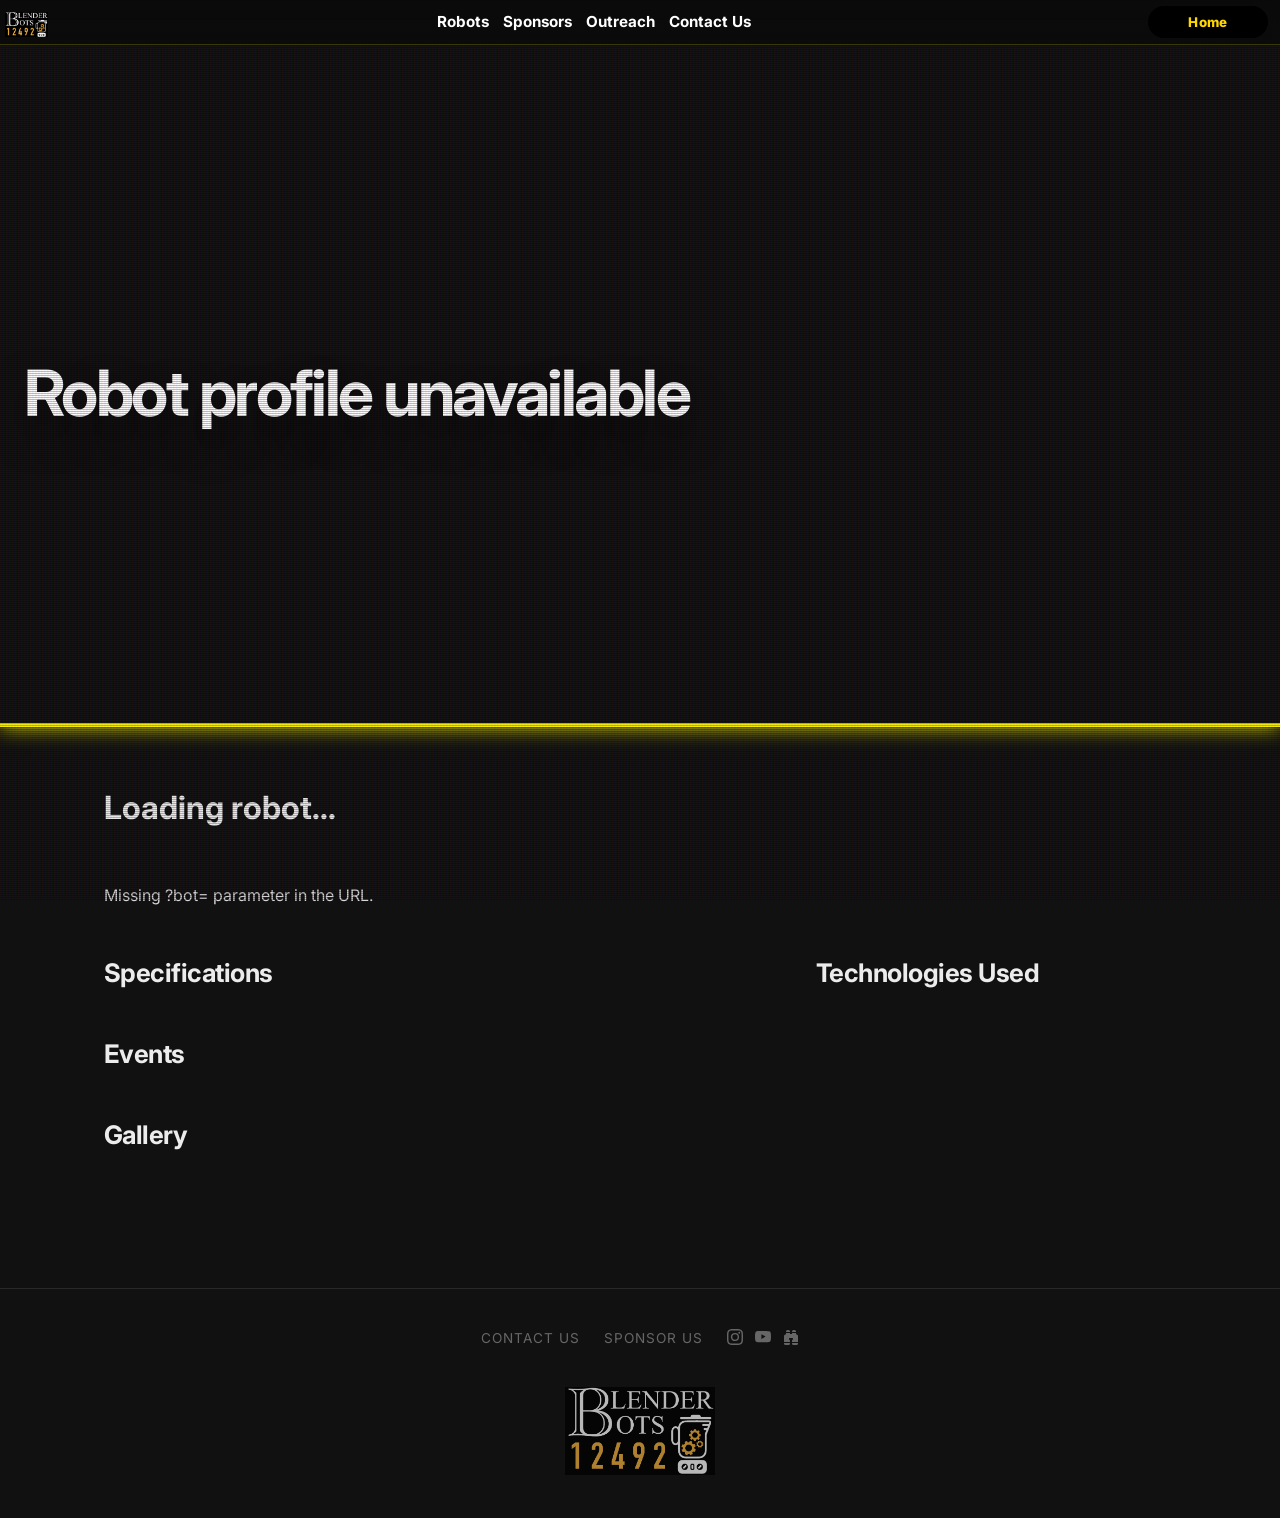
<file: src/bot.html>
<!doctype html>
<html lang="en">
    <head>
        <meta charset="UTF-8" />
        <meta name="viewport" content="width=device-width, initial-scale=1.0" />
        <title>Robots | Blender Bots</title>
        <meta name="description" content="The Blender Bots FTC robotics team robot profile page." />
        <link rel="preconnect" href="https://fonts.googleapis.com" />
        <link rel="preconnect" href="https://fonts.gstatic.com" crossorigin />
        <link
            href="https://fonts.googleapis.com/css2?family=Inter:wght@400;600;800&display=swap"
            rel="stylesheet"
        />
        <link
            rel="icon"
            type="image/png"
            sizes="32x32"
            href="/src/photos/logo/favicon_io/favicon-32x32.png"
        />
        <link
            rel="icon"
            type="image/png"
            sizes="16x16"
            href="/src/photos/logo/favicon_io/favicon-16x16.png"
        />
        <link
            rel="icon"
            type="image/x-icon"
            href="/src/photos/logo/favicon_io/favicon.ico"
        />
        <link rel="stylesheet" href="/src/baseline.css" />
        <link rel="stylesheet" href="/src/footer.css" />
        <link rel="stylesheet" href="/src/bot-page.css" />
        <meta property="og:title" content="Robots | Blender Bots" />
        <meta property="og:description" content="The robot profile page for Blender Bots FTC team." />
        <meta property="og:type" content="website" />
        <meta property="og:url" content="https://blenderbots12492.github.io/src/bot.html" />
        <meta property="og:image" content="https://blenderbots12492.github.io/src/photos/team-photo.webp" />
        <meta name="twitter:card" content="summary_large_image" />
        <meta name="twitter:title" content="Robots | Blender Bots" />
        <meta name="twitter:description" content="The robot profile page for Blender Bots FTC team." />
    </head>
    <body>
        <div id="shared-header"></div>
        <script>
            function normalizeImagePath(src) {
                if (!src) return "";
                if (src.startsWith("http://") || src.startsWith("https://")) return src;
                if (src.startsWith("/")) return src;
                return "/src/" + src.replace(/^\/+/, "");
            }

            function formatLabel(text) {
                return text ? text.replace(/_/g, " ") : "";
            }

            function renderFallback(message) {
                const title = document.querySelector("header h1.title");
                if (title) title.textContent = "Robot profile unavailable";
                const description = document.getElementById("robotSubTitle");
                if (description)
                    description.textContent = message ||
                        "No robot data could be loaded. Please check the URL.";
                document.getElementById("statsGrid").innerHTML = "";
                document.getElementById("stackCards").innerHTML = "";
                document.getElementById("timelineList").innerHTML = "";
                document.getElementById("galleryGrid").innerHTML = "";
            }

            function loadHeader(robot) {
                const headerContainer = document.getElementById("shared-header");
                if (!headerContainer) return;
                const parallax = headerContainer.querySelector(".parallax");
                const title = headerContainer.querySelector(".title");
                if (title) title.textContent = robot.heroTitle || robot.name || "Robot Profile";
                const heroImage = normalizeImagePath(robot.image || robot.gallery?.[0]?.src);
                if (parallax && heroImage) {
                    parallax.style.backgroundImage = `linear-gradient(rgba(17, 17, 17, 0.88), rgba(17, 17, 17, 0.36)), url('${heroImage}')`;
                }
            }

            window.addEventListener("DOMContentLoaded", function () {
                fetch("/src/header.html")
                    .then((r) => r.text())
                    .then((html) => {
                        document.getElementById("shared-header").innerHTML = html;
                        const btn = document.querySelector(".shared-cta");
                        if (btn) {
                            btn.textContent = "Home";
                            btn.onclick = () => (location.href = "/index.html");
                        }
                        const fadeIn = {
                            items: [],
                            add(element) {
                                if (!element) return;
                                element.classList.add("fade-ready");
                                this.items.push(element);
                            },
                            check() {
                                const viewport = window.innerHeight;
                                this.items.forEach((element) => {
                                    if (element.classList.contains("fade-visible")) return;
                                    const rect = element.getBoundingClientRect();
                                    if (rect.top < viewport - 80) {
                                        void element.offsetWidth;
                                        element.classList.add("fade-visible");
                                    }
                                });
                            },
                            init() {
                                window.addEventListener("scroll", () => this.check(), { passive: true });
                                window.addEventListener("resize", () => this.check());
                            },
                        };
                        fadeIn.init();
                        const params = new URLSearchParams(window.location.search);
                        const botKey = params.get("bot");
                        if (!botKey) {
                            renderFallback("Missing ?bot= parameter in the URL.");
                            return;
                        }
                        const robotPaths = [`/src/${botKey}.json`, `${botKey}.json`];
                        function loadRobotProfile(index) {
                            if (index >= robotPaths.length) {
                                return Promise.reject(new Error("Robot JSON not found."));
                            }
                            return fetch(robotPaths[index], { cache: "no-store" }).then(
                                (resp) => {
                                    if (!resp.ok) {
                                        return loadRobotProfile(index + 1);
                                    }
                                    return resp.json();
                                },
                            );
                        }

                        loadRobotProfile(0)
                            .then((robot) => {
                                if (!robot || !robot.name) {
                                    throw new Error("Robot JSON not found.");
                                }
                                document.title = `${robot.heroTitle || robot.name} | Blender Bots`;
                                loadHeader(robot);
                                document.getElementById("robotName").textContent = robot.heroTitle || robot.name || "Robot";
                                document.getElementById("robotSubTitle").textContent = robot.description || "";
                                                const robotImageEl = document.getElementById("robotImage");
                                if (robotImageEl) {
                                    robotImageEl.src = normalizeImagePath(robot.image || robot.gallery?.[0]?.src || "");
                                    robotImageEl.alt = robot.heroTitle || robot.name || "Robot image";
                                }
                                const statsGrid = document.getElementById("statsGrid");
                                statsGrid.innerHTML = "";
                                (robot.stats || []).forEach((stat) => {
                                    const card = document.createElement("div");
                                    card.className = "stat-card fade-ready";
                                    card.innerHTML = `<span class="stat-label">${stat.label}</span><span class="stat-value">${stat.value}</span>`;
                                    statsGrid.appendChild(card);
                                    fadeIn.add(card);
                                });
                                const stackCards = document.getElementById("stackCards");
                                stackCards.innerHTML = "";
                                (robot.stack || []).forEach((item) => {
                                    const card = document.createElement("div");
                                    card.className = "card fade-ready";
                                    card.innerHTML = `<h3>${item.title}</h3><p>${item.body}</p>`;
                                    stackCards.appendChild(card);
                                    fadeIn.add(card);
                                });
                                const timelineList = document.getElementById("timelineList");
                                timelineList.innerHTML = "";
                                (robot.timeline || []).forEach((entry) => {
                                    const card = document.createElement("div");
                                    card.className = "roadmap-card fade-ready";
                                    card.innerHTML = `<div class="roadmap-step"><strong>${entry.year} · ${entry.title}</strong><p>${entry.detail || "No detail provided."}</p></div>`;
                                    timelineList.appendChild(card);
                                    fadeIn.add(card);
                                });
                                const galleryGrid = document.getElementById("galleryGrid");
                                galleryGrid.innerHTML = "";
                                (robot.gallery || []).forEach((image) => {
                                    const figure = document.createElement("figure");
                                    figure.className = "gallery-card fade-ready";
                                    figure.innerHTML = `<img src="${normalizeImagePath(image.src)}" alt="${image.alt || robot.heroTitle || robot.name}" /><figcaption class="gallery-caption">${image.alt || "Robot image"}</figcaption>`;
                                    galleryGrid.appendChild(figure);
                                    fadeIn.add(figure);
                                });
                                requestAnimationFrame(() => fadeIn.check());
                            })
                            .catch((error) => {
                                renderFallback(error.message);
                            });
                    });
            });
        </script>

        <div class="content">
            <div class="robot-shell">
                <div class="hero-copy">
                    <h1 id="robotName">Loading robot...</h1>
                    <p class="robot-description" id="robotSubTitle">
                        Loading robot details. If this page does not update, check the query string.
                    </p>
                </div>

                <div class="robot-summary-grid">
                    <section class="section quick-specs-section">
                        <div class="section-header">
                            <h2>Specifications</h2>
                        </div>
                        <div class="stats-grid" id="statsGrid"></div>
                    </section>

                    <section class="section capabilities-panel">
                        <div class="section-header">
                            <h2>Technologies Used</h2>
                        </div>
                        <div class="grid-cards" id="stackCards"></div>
                    </section>
                </div>

                <section class="section">
                    <div class="section-header">
                        <h2>Events</h2>
                    </div>
                    <div class="roadmap-grid" id="timelineList"></div>
                </section>

                <section class="section">
                    <div class="section-header">
                        <h2>Gallery</h2>
                    </div>
                    <div class="gallery-grid" id="galleryGrid"></div>
                </section>
            </div>
        </div>

        <footer>
            <div>
                <ul>
                    <li><a href="mailto:team12492@gmail.com">contact us</a></li>
                    <li><a href="src/sponsorUs.html">sponsor us</a></li>
                    <li>
                        <a href="https://www.instagram.com/blenderbots/"
                            ><svg
                                xmlns="http://www.w3.org/2000/svg"
                                width="16"
                                height="16"
                                fill="currentColor"
                                class="bi bi-instagram"
                                viewBox="0 0 16 16"
                            >
                                <path
                                    d="M8 0C5.829 0 5.556.01 4.703.048 3.85.088 3.269.222 2.76.42a3.917 3.917 0 0 0-1.417.923A3.927 3.927 0 0 0 .42 2.76C.222 3.268.087 3.85.048 4.7.01 5.555 0 5.827 0 8.001c0 2.172.01 2.444.048 3.297.04.852.174 1.433.372 1.942.205.526.478.972.923 1.417.444.445.89.719 1.416.923.51.198 1.09.333 1.942.372C5.555 15.99 5.827 16 8 16s2.444-.01 3.298-.048c.851-.04 1.434-.174 1.943-.372a3.916 3.916 0 0 0 1.416-.923c.445-.445.718-.891.923-1.417.197-.509.332-1.09.372-1.942C15.99 10.445 16 10.173 16 8s-.01-2.445-.048-3.299c-.04-.851-.175-1.433-.372-1.941a3.926 3.926 0 0 0-.923-1.417A3.911 3.911 0 0 0 13.24.42c-.51-.198-1.092-.333-1.943-.372C10.443.01 10.172 0 7.998 0h.003zm-.717 1.442h.718c2.136 0 2.389.007 3.232.046.78.035 1.204.166 1.486.275.373.145.64.319.92.599.28.28.453.546.598.92.11.281.24.705.275 1.485.039.843.047 1.096.047 3.231s-.008 2.389-.047 3.232c-.035.78-.166 1.203-.275 1.485a2.47 2.47 0 0 1-.599.919c-.28.28-.546.453-.92.598-.28.11-.704.24-1.485.276-.843.038-1.096.047-3.232.047s-2.39-.009-3.233-.047c-.78-.036-1.203-.166-1.485-.276a2.478 2.478 0 0 1-.92-.598 2.48 2.48 0 0 1-.6-.92c-.109-.281-.24-.705-.275-1.485-.038-.843-.046-1.096-.046-3.233 0-2.136.008-2.388.046-3.231.036-.78.166-1.204.276-1.486.145-.373.319-.64.599-.92.28-.28.546-.453.92-.598.282-.11.705-.24 1.485-.276.738-.034 1.024-.044 2.515-.045v.002zm4.988 1.328a.96.96 0 1 0 0 1.92.96.96 0 0 0 0-1.92zm-4.27 1.122a4.109 4.109 0 1 0 0 8.217 4.109 4.109 0 0 0 0-8.217zm0 1.441a2.667 2.667 0 1 1 0 5.334 2.667 2.667 0 0 1 0-5.334z"
                                /></svg
                        ></a>
                        <a href=""
                            ><svg
                                xmlns="http://www.w3.org/2000/svg"
                                width="16"
                                height="16"
                                fill="currentColor"
                                class="bi bi-youtube"
                                viewBox="0 0 16 16"
                            >
                                <path
                                    d="M8.051 1.999h.089c.822.003 4.987.033 6.11.335a2.01 2.01 0 0 1 1.415 1.42c.101.38.172.883.22 1.402l.01.104.022.26.008.104c.065.914.073 1.77.074 1.957v.075c-.001.194-.01 1.108-.082 2.06l-.008.105-.009.104c-.05.572-.124 1.14-.235 1.558a2.007 2.007 0 0 1-1.415 1.42c-1.16.312-5.569.334-6.18.335h-.142c-.309 0-1.587-.006-2.927-.052l-.17-.006-.087-.004-.171-.007-.171-.007c-1.11-.049-2.167-.128-2.654-.26a2.007 2.007 0 0 1-1.415-1.419c-.111-.417-.185-.986-.235-1.558L.09 9.82l-.008-.104A31.4 31.4 0 0 1 0 7.68v-.122C.002 7.343.01 6.6.064 5.78l.007-.103.003-.052.008-.104.022-.26.01-.104c.048-.519.119-1.023.22-1.402a2.007 2.007 0 0 1 1.415-1.42c.487-.13 1.544-.21 2.654-.26l.17-.007.172-.006.086-.003.171-.007A99.788 99.788 0 0 1 7.858 2h.193zM6.4 5.209v4.818l4.157-2.408L6.4 5.209z"
                                /></svg
                        ></a>
                        <a href="https://ftcscout.org/teams/12492"
                            ><svg
                                xmlns="http://www.w3.org/2000/svg"
                                width="16"
                                height="16"
                                fill="currentColor"
                                class="bi bi-binoculars-fill"
                                viewBox="0 0 16 16"
                            >
                                <path
                                    d="M4.5 1A1.5 1.5 0 0 0 3 2.5V3h4v-.5A1.5 1.5 0 0 0 5.5 1h-1zM7 4v1h2V4h4v.882a.5.5 0 0 0 .276.447l.895.447A1.5 1.5 0 0 1 15 7.118V13H9v-1.5a.5.5 0 0 1 .146-.354l.854-.853V9.5a.5.5 0 0 0-.5-.5h-3a.5.5 0 0 0-.5.5v.793l.854.853A.5.5 0 0 1 7 11.5V13H1V7.118a1.5 1.5 0 0 1 .83-1.342l.894-.447A.5.5 0 0 0 3 4.882V4h4zM1 14v.5A1.5 1.5 0 0 0 2.5 16h3A1.5 1.5 0 0 0 7 14.5V14H1zm8 0v.5a1.5 1.5 0 0 0 1.5 1.5h3a1.5 1.5 0 0 0 1.5-1.5V14H9zm4-11H9v-.5A1.5 1.5 0 0 1 10.5 1h1A1.5 1.5 0 0 1 13 2.5V3z"
                                /></svg
                        ></a>
                    </li>
                </ul>
            </div>
            <div>
                <br />
                <a href="/index.html"
                    ><img
                        alt="The Blender Bots"
                        src="/src/photos/logo/Banner.png"
                        loading="lazy"
                        decoding="async"
                /></a>
            </div>
        </footer>
    </body>
</html>
</file>
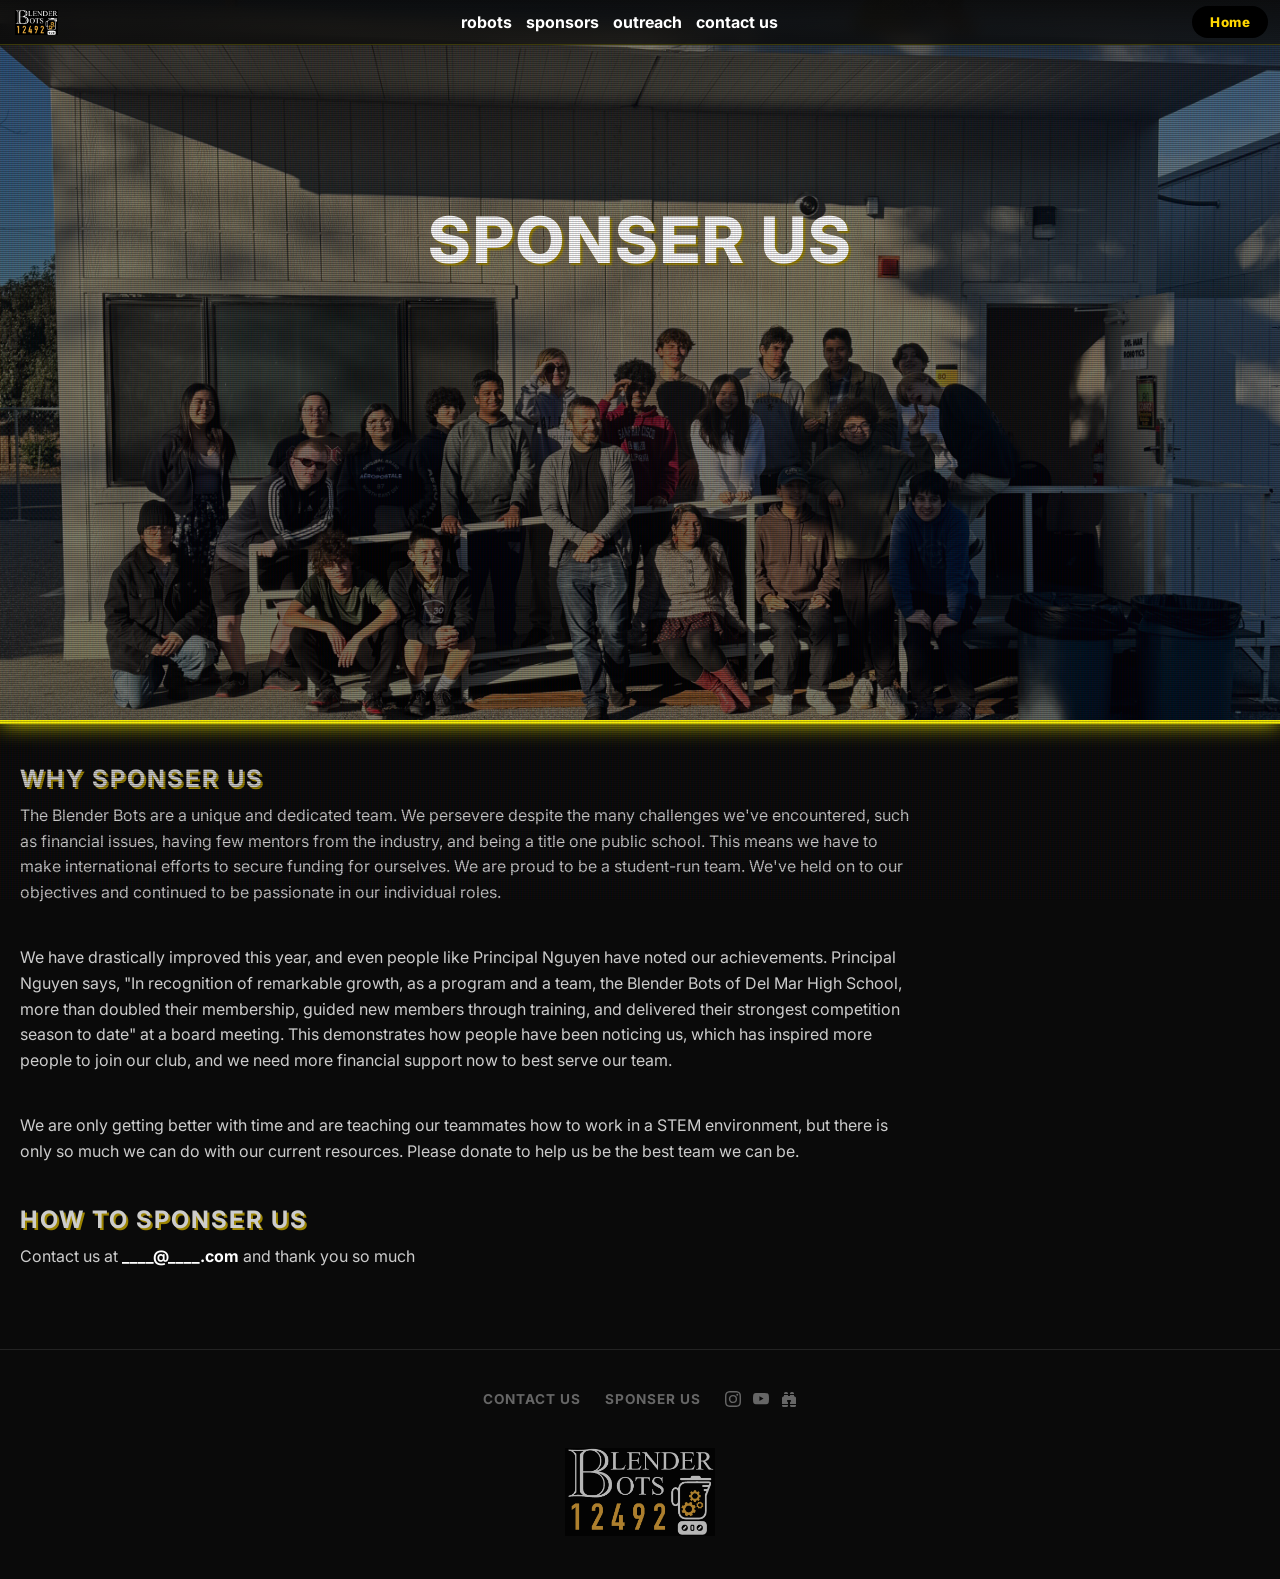
<file: src/sponserUs.html>
<!doctype html>
<html lang="en">
    <head>
        <title>Sponser | Blender Bots</title>
        <link rel="preconnect" href="https://fonts.googleapis.com" />
        <link rel="preconnect" href="https://fonts.gstatic.com" crossorigin />
        <link
            href="https://fonts.googleapis.com/css2?family=Inter:wght@400;600;800&display=swap"
            rel="stylesheet"
        />
        <link
            rel="icon"
            type="image/png"
            sizes="32x32"
            href="../src/photos/logo/favicon_io/favicon-32x32.png"
        />
        <link
            rel="icon"
            type="image/png"
            sizes="16x16"
            href="../src/photos/logo/favicon_io/favicon-16x16.png"
        />
        <link
            rel="icon"
            type="image/x-icon"
            href="../src/photos/logo/favicon_io/favicon.ico"
        />
        <link rel="stylesheet" href="sponserUs.css" />
        <!-- Open Graph -->
        <meta property="og:title" content="Sponsor Us | Blender Bots" />
        <meta
            property="og:description"
            content="Support the Blender Bots high school robotics team. Learn how your sponsorship helps us compete in FIRST Tech Challenge."
        />
        <meta property="og:type" content="website" />
        <meta
            property="og:url"
            content="https://blenderbots12492.github.io/src/sponserUs.html"
        />
        <meta
            property="og:image"
            content="https://blenderbots12492.github.io/src/photos/team-photo.webp"
        />
        <!-- Twitter Card -->
        <meta name="twitter:card" content="summary_large_image" />
        <meta name="twitter:title" content="Sponsor Us | Blender Bots" />
        <meta
            name="twitter:description"
            content="Support the Blender Bots high school robotics team. Learn how your sponsorship helps us compete in FIRST Tech Challenge."
        />

        <link rel="stylesheet" href="footer.css" />
        <meta
            name="description"
            content="The Blender Bots High School team's web page."
        />
    </head>
    <body>
        <header role="banner">
            <div class="parallax"></div>
            <h1 class="title"></h1>
        </header>
        <nav role="navigation">
            <div style="text-align: center" class="sponsor-bar">
                <img
                    src="/src/photos/logo/Banner.png"
                    alt="The Blender Bots"
                    style="height: 25px; width: auto; margin-left: 15px"
                />
                <div>
                    <a href="/index.html#robots">robots</a>
                    <a href="/index.html#sponsors">sponsors</a>
                    <a href="/index.html#outreach">outreach</a>
                    <a href="/index.html#contact">contact us</a>
                </div>
                <div class="sponsor-bar-inner">
                    <button
                        class="cta-btn"
                        type="button"
                        aria-label="Support Blender Bots for sponsorships"
                        onclick="location.href = '/index.html'"
                    >
                        Home
                    </button>
                </div>
            </div>
        </nav>

        <h2>Why sponser us</h2>
        <p>
            The Blender Bots are a unique and dedicated team. We persevere
            despite the many challenges we've encountered, such as financial
            issues, having few mentors from the industry, and being a title one
            public school. This means we have to make international efforts to
            secure funding for ourselves. We are proud to be a student-run team.
            We've held on to our objectives and continued to be passionate in
            our individual roles.
        </p>
        <p>
            We have drastically improved this year, and even people like
            Principal Nguyen have noted our achievements. Principal Nguyen says,
            "In recognition of remarkable growth, as a program and a team, the
            Blender Bots of Del Mar High School, more than doubled their
            membership, guided new members through training, and delivered their
            strongest competition season to date" at a board meeting. This
            demonstrates how people have been noticing us, which has inspired
            more people to join our club, and we need more financial support now
            to best serve our team.
        </p>
        <p>
            We are only getting better with time and are teaching our teammates
            how to work in a STEM environment, but there is only so much we can
            do with our current resources. Please donate to help us be the best
            team we can be.
        </p>
        <h2>How to sponser us</h2>
        <p>Contact us at <a href="">____@____.com</a> and thank you so much</p>
        <footer role="footer">
            <div>
                <ul>
                    <li><a>contact us</a></li>
                    <li><a href="sponserUs.html">sponser us</a></li>
                    <li>
                        <a
                            ><svg
                                xmlns="http://www.w3.org/2000/svg"
                                width="16"
                                height="16"
                                fill="currentColor"
                                class="bi bi-instagram"
                                viewBox="0 0 16 16"
                            >
                                <path
                                    d="M8 0C5.829 0 5.556.01 4.703.048 3.85.088 3.269.222 2.76.42a3.917 3.917 0 0 0-1.417.923A3.927 3.927 0 0 0 .42 2.76C.222 3.268.087 3.85.048 4.7.01 5.555 0 5.827 0 8.001c0 2.172.01 2.444.048 3.297.04.852.174 1.433.372 1.942.205.526.478.972.923 1.417.444.445.89.719 1.416.923.51.198 1.09.333 1.942.372C5.555 15.99 5.827 16 8 16s2.444-.01 3.298-.048c.851-.04 1.434-.174 1.943-.372a3.916 3.916 0 0 0 1.416-.923c.445-.445.718-.891.923-1.417.197-.509.332-1.09.372-1.942C15.99 10.445 16 10.173 16 8s-.01-2.445-.048-3.299c-.04-.851-.175-1.433-.372-1.941a3.926 3.926 0 0 0-.923-1.417A3.911 3.911 0 0 0 13.24.42c-.51-.198-1.092-.333-1.943-.372C10.443.01 10.172 0 7.998 0h.003zm-.717 1.442h.718c2.136 0 2.389.007 3.232.046.78.035 1.204.166 1.486.275.373.145.64.319.92.599.28.28.453.546.598.92.11.281.24.705.275 1.485.039.843.047 1.096.047 3.231s-.008 2.389-.047 3.232c-.035.78-.166 1.203-.275 1.485a2.47 2.47 0 0 1-.599.919c-.28.28-.546.453-.92.598-.28.11-.704.24-1.485.276-.843.038-1.096.047-3.232.047s-2.39-.009-3.233-.047c-.78-.036-1.203-.166-1.485-.276a2.478 2.478 0 0 1-.92-.598 2.48 2.48 0 0 1-.6-.92c-.109-.281-.24-.705-.275-1.485-.038-.843-.046-1.096-.046-3.233 0-2.136.008-2.388.046-3.231.036-.78.166-1.204.276-1.486.145-.373.319-.64.599-.92.28-.28.546-.453.92-.598.282-.11.705-.24 1.485-.276.738-.034 1.024-.044 2.515-.045v.002zm4.988 1.328a.96.96 0 1 0 0 1.92.96.96 0 0 0 0-1.92zm-4.27 1.122a4.109 4.109 0 1 0 0 8.217 4.109 4.109 0 0 0 0-8.217zm0 1.441a2.667 2.667 0 1 1 0 5.334 2.667 2.667 0 0 1 0-5.334z"
                                /></svg
                        ></a>
                        <a
                            ><svg
                                xmlns="http://www.w3.org/2000/svg"
                                width="16"
                                height="16"
                                fill="currentColor"
                                class="bi bi-youtube"
                                viewBox="0 0 16 16"
                            >
                                <path
                                    d="M8.051 1.999h.089c.822.003 4.987.033 6.11.335a2.01 2.01 0 0 1 1.415 1.42c.101.38.172.883.22 1.402l.01.104.022.26.008.104c.065.914.073 1.77.074 1.957v.075c-.001.194-.01 1.108-.082 2.06l-.008.105-.009.104c-.05.572-.124 1.14-.235 1.558a2.007 2.007 0 0 1-1.415 1.42c-1.16.312-5.569.334-6.18.335h-.142c-.309 0-1.587-.006-2.927-.052l-.17-.006-.087-.004-.171-.007-.171-.007c-1.11-.049-2.167-.128-2.654-.26a2.007 2.007 0 0 1-1.415-1.419c-.111-.417-.185-.986-.235-1.558L.09 9.82l-.008-.104A31.4 31.4 0 0 1 0 7.68v-.122C.002 7.343.01 6.6.064 5.78l.007-.103.003-.052.008-.104.022-.26.01-.104c.048-.519.119-1.023.22-1.402a2.007 2.007 0 0 1 1.415-1.42c.487-.13 1.544-.21 2.654-.26l.17-.007.172-.006.086-.003.171-.007A99.788 99.788 0 0 1 7.858 2h.193zM6.4 5.209v4.818l4.157-2.408L6.4 5.209z"
                                /></svg
                        ></a>
                        <a
                            ><svg
                                xmlns="http://www.w3.org/2000/svg"
                                width="16"
                                height="16"
                                fill="currentColor"
                                class="bi bi-binoculars-fill"
                                viewBox="0 0 16 16"
                            >
                                <path
                                    d="M4.5 1A1.5 1.5 0 0 0 3 2.5V3h4v-.5A1.5 1.5 0 0 0 5.5 1h-1zM7 4v1h2V4h4v.882a.5.5 0 0 0 .276.447l.895.447A1.5 1.5 0 0 1 15 7.118V13H9v-1.5a.5.5 0 0 1 .146-.354l.854-.853V9.5a.5.5 0 0 0-.5-.5h-3a.5.5 0 0 0-.5.5v.793l.854.853A.5.5 0 0 1 7 11.5V13H1V7.118a1.5 1.5 0 0 1 .83-1.342l.894-.447A.5.5 0 0 0 3 4.882V4h4zM1 14v.5A1.5 1.5 0 0 0 2.5 16h3A1.5 1.5 0 0 0 7 14.5V14H1zm8 0v.5a1.5 1.5 0 0 0 1.5 1.5h3a1.5 1.5 0 0 0 1.5-1.5V14H9zm4-11H9v-.5A1.5 1.5 0 0 1 10.5 1h1A1.5 1.5 0 0 1 13 2.5V3z"
                                /></svg
                        ></a>
                    </li>
                </ul>
            </div>
            <div>
                <br />
                <a href="/index.html"
                    ><img alt="The Blender Bots" src="photos/logo/Banner.png"
                /></a>
            </div>
        </footer>
    </body>
</html>
</file>
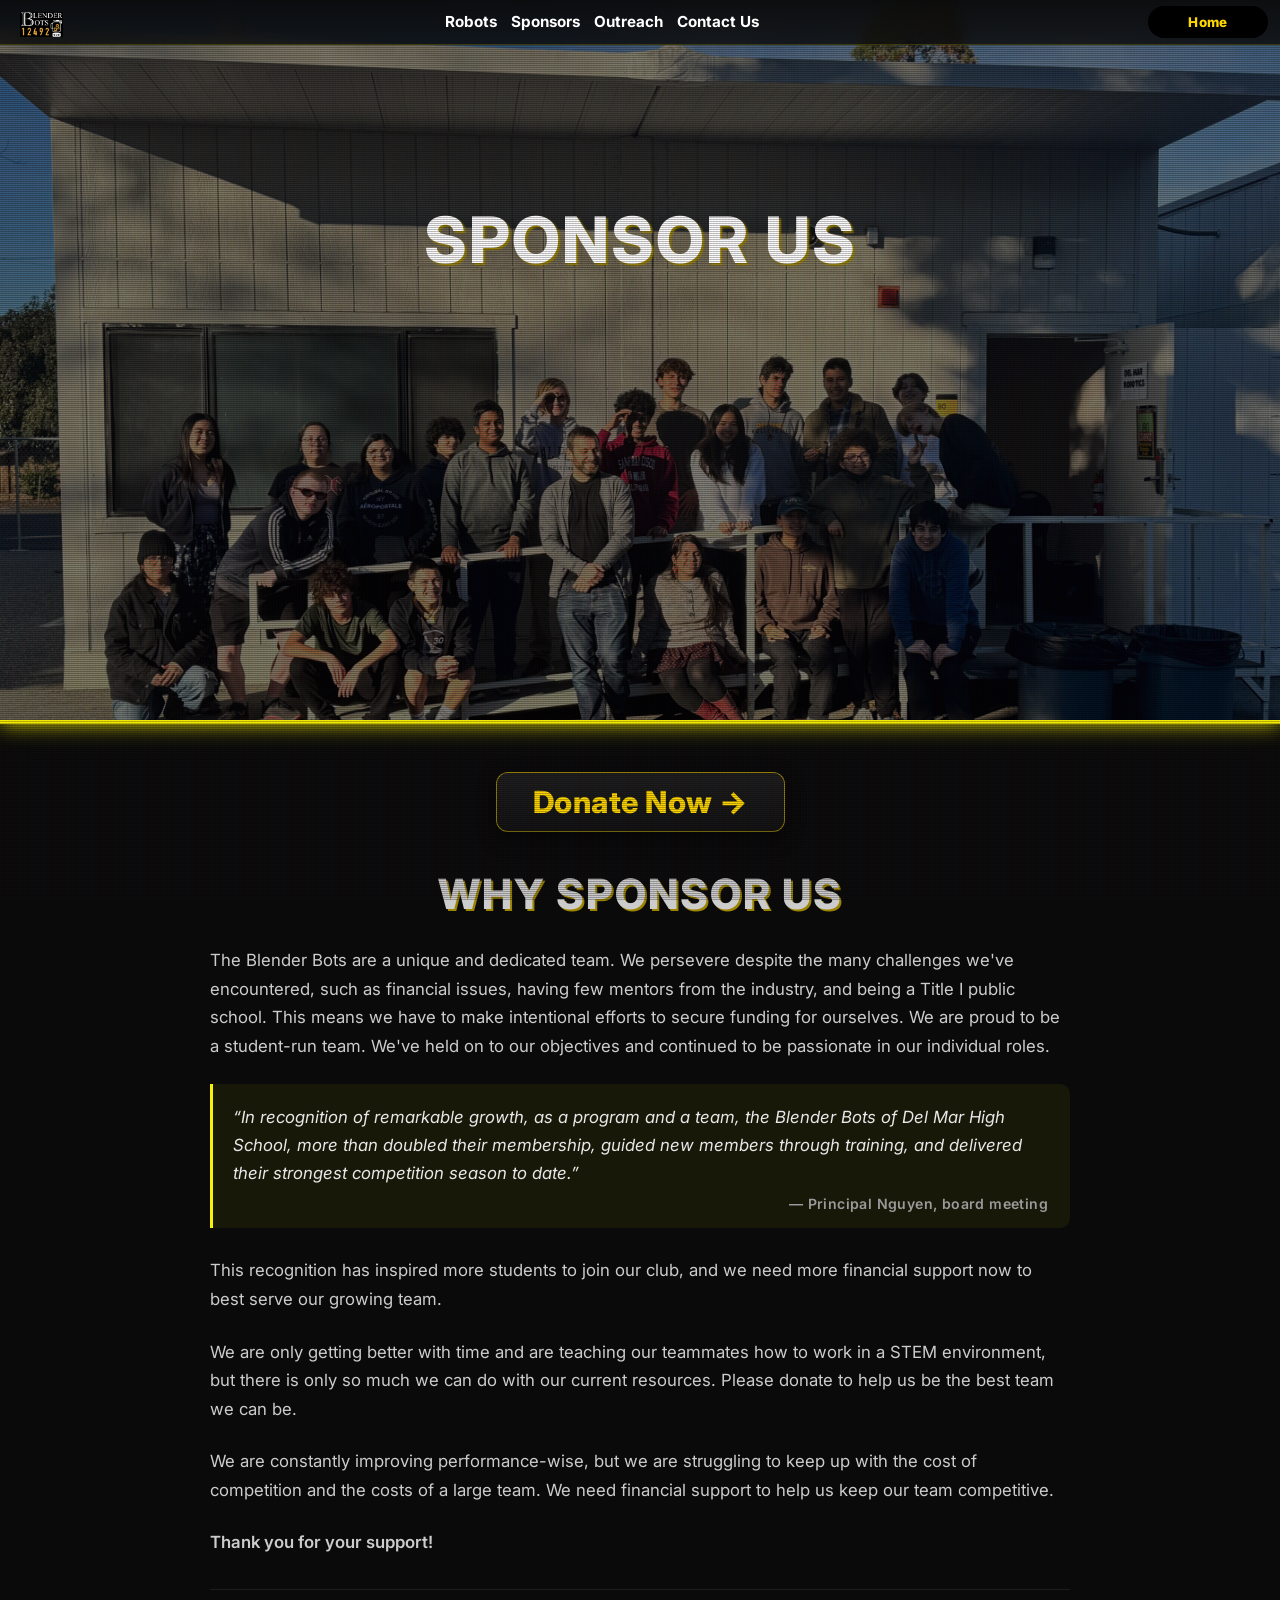
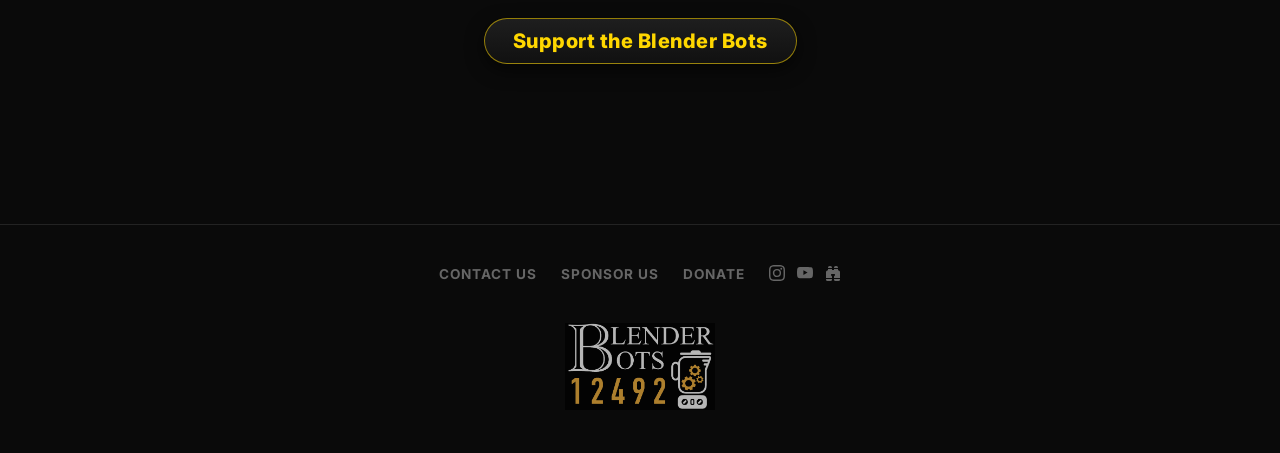
<file: src/sponsorUs.html>
<!doctype html>
<html lang="en">

<head>
    <title>Sponsor | Blender Bots</title>

    <meta name="viewport" content="width=device-width, initial-scale=1.0" />
    <link rel="preconnect" href="https://fonts.googleapis.com" />
    <link rel="preconnect" href="https://fonts.gstatic.com" crossorigin />
    <link href="https://fonts.googleapis.com/css2?family=Inter:wght@400;600;800&display=swap" rel="stylesheet" />
    <link rel="icon" type="image/png" sizes="32x32" href="../src/photos/logo/favicon_io/favicon-32x32.png" />
    <link rel="icon" type="image/png" sizes="16x16" href="../src/photos/logo/favicon_io/favicon-16x16.png" />
    <link rel="icon" type="image/x-icon" href="../src/photos/logo/favicon_io/favicon.ico" />
    <link rel="stylesheet" href="baseline.css" />
    <link rel="stylesheet" href="sponsorUs.css" />

    <!-- Open Graph -->
    <meta property="og:title" content="Sponsor Us | Blender Bots" />

    <meta property="og:description"
        content="Support the Blender Bots high school robotics team. Learn how your sponsorship helps us compete in FIRST Tech Challenge." />
    <meta property="og:type" content="website" />
    <meta property="og:url" content="https://blenderbots12492.github.io/src/sponsorUs.html" />
    <meta property="og:image" content="https://blenderbots12492.github.io/src/photos/team-photo.webp" />
    <!-- Twitter Card -->
    <meta name="twitter:card" content="summary_large_image" />
    <meta name="twitter:title" content="Sponsor Us | Blender Bots" />
    <meta name="twitter:description"
        content="Support the Blender Bots high school robotics team. Learn how your sponsorship helps us compete in FIRST Tech Challenge." />

    <link rel="stylesheet" href="footer.css" />
    <meta name="description" content="The Blender Bots High School team's web page." />
</head>

<body>

    <div id="shared-header"></div>
    <!--hi joseph-->
    <div class="content sponsor-content">
        <div class="donate-hero">
            <div class="donate-btn-wrapper">
                <a class="donate-button" href="https://cuhsd.graystep.com/Index.aspx#/780365/product/55817"
                    target="_blank" rel="noopener noreferrer">Donate Now &rarr;</a>
            </div>
        </div>

        <section class="sponsor-copy">
            <h2>Why sponsor us</h2>
            <p>
                The Blender Bots are a unique and dedicated team. We
                persevere despite the many challenges we've encountered,
                such as financial issues, having few mentors from the
                industry, and being a Title I public school. This means we
                have to make intentional efforts to secure funding for
                ourselves. We are proud to be a student-run team. We've held
                on to our objectives and continued to be passionate in our
                individual roles.
            </p>
            <blockquote class="sponsor-quote">
                <p>
                    &ldquo;In recognition of remarkable growth, as a program
                    and a team, the Blender Bots of Del Mar High School,
                    more than doubled their membership, guided new members
                    through training, and delivered their strongest
                    competition season to date.&rdquo;
                </p>
                <cite>&mdash; Principal Nguyen, board meeting</cite>
            </blockquote>
            <p>
                This recognition has inspired more students to join our club,
                and we need more financial support now to best serve our
                growing team.
            </p>
            <p>
                We are only getting better with time and are teaching our
                teammates how to work in a STEM environment, but there is
                only so much we can do with our current resources. Please
                donate to help us be the best team we can be.
            </p>
            <p>
                We are constantly improving performance-wise, but we are struggling to keep up with the cost of
                competition and the costs of a large team. We need financial support to help us keep our team
                competitive. 
            </p><p style="font-weight: 600;">
                Thank you for your support!
            </p>
            <div class="donate-btn-wrapper donate-btn-wrapper--bottom">
                <a class="donate-button donate-button--secondary"
                    href="https://cuhsd.graystep.com/Index.aspx#/780365/product/55817" target="_blank"
                    rel="noopener noreferrer">Support the Blender Bots</a>
            </div>
        </section>
    </div>

    <script>
        (function () {
            fetch("/src/header.html")
                .then((r) => r.text())
                .then((html) => {
                    document.getElementById("shared-header").innerHTML =
                        html;
                    const btn = document.querySelector(".shared-cta");
                    const isSponsor =
                        location.pathname.endsWith("sponsorUs.html");
                    if (btn) {
                        btn.textContent = isSponsor ? "Home" : "Support Us";
                        btn.onclick = () =>
                            isSponsor
                                ? (location.href = "/index.html")
                                : (location.href = "/src/sponsorUs.html");
                    }
                });
        })();
    </script>

    <footer role="footer">
        <div>
            <ul>
                <li><a href="mailto:team12492@gmail.com">contact us</a></li>
                <li><a href="sponsorUs.html">sponsor us</a></li>
                <li><a href="https://cuhsd.graystep.com/Index.aspx#/780365/product/55817">Donate</a></li>
                <li>
                    <a><svg xmlns="http://www.w3.org/2000/svg" width="16" height="16" fill="currentColor"
                            class="bi bi-instagram" viewBox="0 0 16 16">
                            <path
                                d="M8 0C5.829 0 5.556.01 4.703.048 3.85.088 3.269.222 2.76.42a3.917 3.917 0 0 0-1.417.923A3.927 3.927 0 0 0 .42 2.76C.222 3.268.087 3.85.048 4.7.01 5.555 0 5.827 0 8.001c0 2.172.01 2.444.048 3.297.04.852.174 1.433.372 1.942.205.526.478.972.923 1.417.444.445.89.719 1.416.923.51.198 1.09.333 1.942.372C5.555 15.99 5.827 16 8 16s2.444-.01 3.298-.048c.851-.04 1.434-.174 1.943-.372a3.916 3.916 0 0 0 1.416-.923c.445-.445.718-.891.923-1.417.197-.509.332-1.09.372-1.942C15.99 10.445 16 10.173 16 8s-.01-2.445-.048-3.299c-.04-.851-.175-1.433-.372-1.941a3.926 3.926 0 0 0-.923-1.417A3.911 3.911 0 0 0 13.24.42c-.51-.198-1.092-.333-1.943-.372C10.443.01 10.172 0 7.998 0h.003zm-.717 1.442h.718c2.136 0 2.389.007 3.232.046.78.035 1.204.166 1.486.275.373.145.64.319.92.599.28.28.453.546.598.92.11.281.24.705.275 1.485.039.843.047 1.096.047 3.231s-.008 2.389-.047 3.232c-.035.78-.166 1.203-.275 1.485a2.47 2.47 0 0 1-.599.919c-.28.28-.546.453-.92.598-.28.11-.704.24-1.485.276-.843.038-1.096.047-3.232.047s-2.39-.009-3.233-.047c-.78-.036-1.203-.166-1.485-.276a2.478 2.478 0 0 1-.92-.598 2.48 2.48 0 0 1-.6-.92c-.109-.281-.24-.705-.275-1.485-.038-.843-.046-1.096-.046-3.233 0-2.136.008-2.388.046-3.231.036-.78.166-1.204.276-1.486.145-.373.319-.64.599-.92.28-.28.546-.453.92-.598.282-.11.705-.24 1.485-.276.738-.034 1.024-.044 2.515-.045v.002zm4.988 1.328a.96.96 0 1 0 0 1.92.96.96 0 0 0 0-1.92zm-4.27 1.122a4.109 4.109 0 1 0 0 8.217 4.109 4.109 0 0 0 0-8.217zm0 1.441a2.667 2.667 0 1 1 0 5.334 2.667 2.667 0 0 1 0-5.334z" />
                        </svg></a>
                    <a><svg xmlns="http://www.w3.org/2000/svg" width="16" height="16" fill="currentColor"
                            class="bi bi-youtube" viewBox="0 0 16 16">
                            <path
                                d="M8.051 1.999h.089c.822.003 4.987.033 6.11.335a2.01 2.01 0 0 1 1.415 1.42c.101.38.172.883.22 1.402l.01.104.022.26.008.104c.065.914.073 1.77.074 1.957v.075c-.001.194-.01 1.108-.082 2.06l-.008.105-.009.104c-.05.572-.124 1.14-.235 1.558a2.007 2.007 0 0 1-1.415 1.42c-1.16.312-5.569.334-6.18.335h-.142c-.309 0-1.587-.006-2.927-.052l-.17-.006-.087-.004-.171-.007-.171-.007c-1.11-.049-2.167-.128-2.654-.26a2.007 2.007 0 0 1-1.415-1.419c-.111-.417-.185-.986-.235-1.558L.09 9.82l-.008-.104A31.4 31.4 0 0 1 0 7.68v-.122C.002 7.343.01 6.6.064 5.78l.007-.103.003-.052.008-.104.022-.26.01-.104c.048-.519.119-1.023.22-1.402a2.007 2.007 0 0 1 1.415-1.42c.487-.13 1.544-.21 2.654-.26l.17-.007.172-.006.086-.003.171-.007A99.788 99.788 0 0 1 7.858 2h.193zM6.4 5.209v4.818l4.157-2.408L6.4 5.209z" />
                        </svg></a>
                    <a><svg xmlns="http://www.w3.org/2000/svg" width="16" height="16" fill="currentColor"
                            class="bi bi-binoculars-fill" viewBox="0 0 16 16">
                            <path
                                d="M4.5 1A1.5 1.5 0 0 0 3 2.5V3h4v-.5A1.5 1.5 0 0 0 5.5 1h-1zM7 4v1h2V4h4v.882a.5.5 0 0 0 .276.447l.895.447A1.5 1.5 0 0 1 15 7.118V13H9v-1.5a.5.5 0 0 1 .146-.354l.854-.853V9.5a.5.5 0 0 0-.5-.5h-3a.5.5 0 0 0-.5.5v.793l.854.853A.5.5 0 0 1 7 11.5V13H1V7.118a1.5 1.5 0 0 1 .83-1.342l.894-.447A.5.5 0 0 0 3 4.882V4h4zM1 14v.5A1.5 1.5 0 0 0 2.5 16h3A1.5 1.5 0 0 0 7 14.5V14H1zm8 0v.5a1.5 1.5 0 0 0 1.5 1.5h3a1.5 1.5 0 0 0 1.5-1.5V14H9zm4-11H9v-.5A1.5 1.5 0 0 1 10.5 1h1A1.5 1.5 0 0 1 13 2.5V3z" />
                        </svg></a>
                </li>
            </ul>
        </div>
        <div>
            <br />
            <a href="/index.html"><img alt="The Blender Bots" src="photos/logo/Banner.png" /></a>
        </div>
    </footer>
</body>

</html>
</file>
<file: src/baseline.css>
/* Shared baseline for navigation and parallax across pages */
:root {
    --nav-height: 40px;
    --nav-logo-height: 25px;
    --neon-yellow: #f8f005;
}

/* Ensure main content isn't hidden behind the fixed top navigation */
.content {
    padding-top: 60px;
}

/* NAVBAR baseline */
.sponsor-bar {
    height: var(--nav-height) !important;
    display: flex;
    align-items: center;
    justify-content: space-between;
    gap: 12px;
}
html {
    font-size: 16px;
}
/* Normalize nav font sizing across pages for consistency */
.sponsor-bar a {
    font-family: "Inter", sans-serif;
    font-size: 0.95rem;
    line-height: 40px;
}
.cta-btn.shared-cta {
    min-width: 120px;
    white-space: nowrap;
}
/* Mobile adjustments: hide section links on small viewports to declutter header. */
@media (max-width: 768px) {
    .sponsor-bar > div:nth-child(2) {
        display: none;
    }
}
.sponsor-bar > a > img.nav-logo,
.sponsor-bar > img.nav-logo {
    margin-top: calc(var(--nav-height) - (var(--nav-logo-height) / 1.25));
    height: var(--nav-logo-height) !important;
    width: auto;
}
.sponsor-bar-inner {
    display: flex;
    align-items: center;
}

/* PARALLAX baseline */
.parallax {
    background-color: #111; /* Fallback color */
    background-image:
        linear-gradient(rgba(0, 0, 0, 0.5), rgba(0, 0, 0, 0.5)),
        url("/src/photos/team-photo.webp");
    min-height: 80vh;
    background-attachment: fixed;
    background-position: center top;
    background-repeat: no-repeat;
    background-size: cover;
    position: relative;
    border-bottom: 4px solid var(--neon-yellow);
    box-shadow: 0 0 20px var(--neon-yellow);
}
@media (min-width: 1024px) {
    /* keep centered top on large screens to keep heads visible */
    .parallax {
        background-position: center top;
    }
}
/* Chromebook 1366x768 and similar 16:9 school devices: reduce height so sides are not cropped */
@media (max-width: 1366px) and (max-height: 800px) {
    .parallax {
        min-height: 62vh;
        background-position: center top;
        background-size: cover;
    }
}
@media (max-width: 1024px) and (max-height: 800px) {
    .parallax {
        min-height: 55vh;
    }
}
/* Mobile: disable fixed background to prevent iOS zoom bug */
@media (max-width: 768px) {
    .parallax {
        background-attachment: scroll;
        min-height: 60vh;
        background-position: center top;
    }
}
html {
    scroll-behavior: smooth;
}
body {
    background-color: var(--bg-black);
    color: white;
    font-family: "Inter", sans-serif;
    margin: 0;
    padding: 0;
    overflow-x: hidden;
}

/* Scanline overlay */
body::before {
    content: " ";
    display: block;
    position: fixed;
    top: 0;
    left: 0;
    bottom: 0;
    right: 0;
    background:
        linear-gradient(rgba(18, 16, 16, 0) 1px, rgba(0, 0, 0, 0.25) 1px),
        linear-gradient(
            90deg,
            rgba(255, 0, 0, 0.06),
            rgba(0, 255, 0, 0.02),
            rgba(0, 0, 255, 0.06)
        );
    z-index: 2;
    background-size:
        100% 2px,
        3px 100%;
    pointer-events: none;
}
.sponsor-bar {
    display: flex;
    align-items: center;
    justify-content: space-between;
    position: fixed;
    top: 0;
    right: 0;
    width: 100%;
    background: linear-gradient(
        180deg,
        rgba(10, 10, 10, 0.95) 0%,
        rgba(10, 10, 10, 0.8) 100%
    );
    backdrop-filter: blur(8px);
    z-index: 10;
    border-bottom: 1px solid rgba(248, 240, 5, 0.2);
    padding: 2px 0;
    height: var(--nav-height, 40px);
}
.sponsor-bar a {
    color: white;
    text-decoration: none;
    font-weight: bold;
    margin: 5px;
}
.sponsor-bar a:hover {
    transition: 0.5s;
    color: yellow;
}

.sponsor-bar-inner {
    text-align: center;
    display: flex;
    align-items: center;
}

.sponsor-bar-link {
    font-weight: 700;
    text-align: center;
    width: 100%;
    color: #fff;
    text-decoration: none;
    margin: 0 12px;
    padding: 4px 12px;
    letter-spacing: 2px;
    font-size: 0.85rem;
    border-radius: 4px;
    transition: all 0.3s ease;
}

.sponsor-bar-link:hover {
    color: var(--neon-yellow);
    background: rgba(248, 240, 5, 0.08);
}

/* CTA button: black background with gold border */
.cta-btn {
    background: #000;
    color: #ffd700;
    border-width: 0px;
    border-radius: 999px;
    padding: 8px 18px;
    font-weight: 800;
    font-family: inherit;
    cursor: pointer;
    margin: 0 12px;
    text-transform: none;
    letter-spacing: 0.4px;
    box-shadow: none;
    transition:
        transform 0.15s ease,
        background 0.2s ease;
}
.cta-btn:hover {
    background: #111;
    color: #ffd700;
    transform: scale(1.05);
}
.cta-btn:focus {
    outline: none;
}

.sponsor-bar-link::before {
    content: "";
    position: relative;
    display: block;
    width: 100%;
    height: 2px;
    top: 20px;
    left: 0;
    background-color: yellow;
    transform: scaleX(0);
    transition: transform 0.3s ease;
}

.sponsor-bar-link:hover::before {
    transform: scaleX(1);
}
</file>
<file: src/footer.css>
/* Footer base */
footer {
    padding: 40px 20px;
    text-align: center;
    border-top: 1px solid rgba(255, 255, 255, 0.1);
    margin-top: 80px;
    color: #666;
    font-size: 0.9rem;
    background: var(--bg-black);
    position: relative;
    z-index: 1;
}

/* Remove default ul styling and layout links horizontally */
footer ul {
    list-style: none;
    padding: 0;
    margin: 0;
    display: flex;
    justify-content: center;
    align-items: center;
    gap: 24px;
    flex-wrap: wrap;
}

/* Style footer links */
footer a {
    color: #666;
    text-decoration: none;
    text-transform: uppercase;
    letter-spacing: 1px;
    font-size: 0.85rem;
    transition: color 0.2s ease;
}

footer a:hover {
    color: var(--neon-yellow);
}

/* Social icons spacing */
footer li:last-child {
    display: flex;
    gap: 12px;
}

footer li:last-child a {
    display: flex;
    align-items: center;
}

footer li:last-child a svg {
    fill: #666;
    transition: fill 0.2s ease;
}

footer li:last-child a:hover svg {
    fill: var(--neon-yellow);
}

/* Footer logo */
footer img {
    max-width: 150px;
    height: auto;
    margin-top: 24px;
    opacity: 0.7;
    transition: opacity 0.2s ease;
}

footer img:hover {
    opacity: 1;
}
</file>
<file: src/bot-page.css>
body {
    background-color: #111;
    color: #ececec;
}

.parallax {
    background-color: #111;
    background-image: linear-gradient(
        rgba(17, 17, 17, 0.88),
        rgba(17, 17, 17, 0.34)
    );
    min-height: 75vh;
    background-position: center center;
    background-size: cover;
    background-attachment: fixed;
    display: flex;
    align-items: flex-end;
    justify-content: flex-start;
    padding: 0 24px 48px;
    position: relative;
}

#shared-header header h1.title {
    position: absolute;
    left: 24px;
    right: 24px;
    top: 40%;
    margin: 0;
    color: #fff;
    font-size: clamp(2.4rem, 5vw, 4.2rem);
    line-height: 1.02;
    letter-spacing: -0.04em;
    text-shadow: 0 20px 40px rgba(0, 0, 0, 0.45);
    z-index: 1;
    text-align: left;
}

#shared-header header h1.title::before {
    content: none !important;
}

.content {
    padding-top: 40px;
    padding-bottom: 40px;
    max-width: 1120px;
    margin: 0 auto;
}

.robot-shell {
    display: grid;
    gap: 32px;
    padding: 0 24px;
}

.robot-summary-grid {
    display: grid;
    gap: 32px;
}

.hero-copy {
    display: grid;
    gap: 16px;
}

.fade-ready {
    opacity: 0;
    transform: translateY(10px);
    will-change: opacity, transform;
}

.fade-visible {
    animation: fade-in 0.55s ease-out forwards;
}

@keyframes fade-in {
    from {
        opacity: 0;
        transform: translateY(10px);
    }
    to {
        opacity: 1;
        transform: translateY(0);
    }
}

.feature-list {
    list-style: none;
    margin: 0;
    padding: 0;
    display: grid;
    gap: 10px;
}

.feature-list li {
    padding: 10px 0;
    border-radius: 0;
    background: transparent;
    border: none;
    color: #d4d4d8;
    line-height: 1.6;
}

.robot-description {
    font-size: 1rem;
    color: #d8d8d8;
    max-width: 780px;
    line-height: 1.75;
}

@media (min-width: 980px) {
    .robot-summary-grid {
        grid-template-columns: minmax(0, 1.35fr) minmax(280px, 360px);
        align-items: stretch;
    }

    .capabilities-panel {
        display: grid;
        grid-template-rows: auto 1fr;
    }
}

.section {
    display: grid;
    gap: 18px;
}

.roadmap-grid {
    position: relative;
    display: grid;
    grid-template-columns: repeat(1, minmax(240px, 1fr));
    gap: 18px;
}

.roadmap-grid::before {
    position: absolute;
    content: " ";
    height: var(--roadmap-line-height, calc(100%));
    width: 1px;
    background-image: linear-gradient(
        to bottom,
        rgba(0, 0, 0, 0) 40px,
        rgba(200, 200, 0, 0.9) 40px,
        rgba(200, 200, 0, 0.9) 100%
    );
    left: 28px; /*28*/
    top: 0px; /*30*/
    transition: height 0.15s ease;
}

.roadmap-card {
    position: relative;
    padding: 22px;
    border-radius: 18px;
    background: rgba(255, 255, 255, 0.05);
    border: 1px solid rgba(255, 255, 255, 0.12);
    box-shadow: 0 18px 42px rgba(0, 0, 0, 0.2);
}

.roadmap-card::after {
    content: none;
}

.roadmap-card .roadmap-step {
    position: relative;
    padding-left: 18px;
    z-index: 1;
    display: grid;
    gap: 8px;
}

.roadmap-card .roadmap-step::before {
    content: "";
    position: absolute;
    left: 0;
    top: 6px;
    width: 12px;
    height: 12px;
    border-radius: 50%;
    background: #f8f005;
    box-shadow: 0 0 16px rgba(248, 240, 5, 0.35);
}

.roadmap-card h3 {
    margin: 0;
    color: #fff;
}

.roadmap-card p {
    margin: 0;
    color: #d4d4d8;
    line-height: 1.6;
}

.hero-actions {
    display: none;
}

.section-header {
    display: flex;
    justify-content: space-between;
    align-items: center;
    gap: 16px;
}

.section-header h2 {
    margin: 0;
    font-size: clamp(1.5rem, 2vw, 2rem);
    letter-spacing: -0.02em;
}

.grid-cards {
    display: grid;
    grid-template-columns: repeat(auto-fit, minmax(240px, 1fr));
    gap: 18px;
}

.card {
    padding: 18px;
    border-radius: 18px;
    background: rgba(255, 255, 255, 0.05);
    border: 1px solid rgba(255, 255, 255, 0.1);
    box-shadow: 0 16px 40px rgba(0, 0, 0, 0.28);
    min-height: auto;
}

.card h3 {
    margin: 0 0 12px;
    font-size: 1.04rem;
    color: #fff;
}

.card p,
.card span {
    color: #d4d4d8;
    margin: 0;
    line-height: 1.6;
}

.card,
.stat-card,
.roadmap-card,
.gallery-card {
    transition:
        transform 0.24s ease,
        box-shadow 0.24s ease,
        background-color 0.24s ease;
    transform: translateZ(0);
}

.stats-grid {
    display: grid;
    gap: 18px;
}

.stat-card {
    display: grid;
    gap: 10px;
    border-radius: 18px;
    padding: 20px;
    background: rgba(255, 255, 255, 0.05);
    border: 1px solid rgba(255, 255, 255, 0.1);
    box-shadow: 0 14px 34px rgba(0, 0, 0, 0.22);
}

.stat-label {
    color: #f3f4f6;
    font-weight: 700;
}

.stat-value {
    color: #cbd5e1;
}

.timeline-list {
    list-style: none;
    margin: 0;
    padding: 0;
    display: grid;
    gap: 14px;
}

.timeline-item {
    display: grid;
    gap: 8px;
    padding: 18px 20px;
    border-radius: 16px;
    background: rgba(255, 255, 255, 0.04);
    border: 1px solid rgba(255, 255, 255, 0.1);
}

.timeline-item strong {
    color: #fff;
    display: block;
    margin-bottom: 4px;
}

.gallery-grid {
    display: grid;
    grid-template-columns: repeat(auto-fit, minmax(180px, 1fr));
    gap: 16px;
}

.gallery-card {
    position: relative;
    border-radius: 18px;
    overflow: hidden;
    min-height: 180px;
    background: rgba(255, 255, 255, 0.05);
    border: 1px solid rgba(255, 255, 255, 0.1);
}

.gallery-card img {
    width: 100%;
    height: 100%;
    object-fit: cover;
    display: block;
}

.gallery-caption {
    position: absolute;
    left: 0;
    right: 0;
    bottom: 0;
    padding: 12px 14px;
    background: linear-gradient(180deg, transparent, rgba(0, 0, 0, 0.74));
    color: #fff;
    font-size: 0.95rem;
}

.notes-box {
    padding: 22px;
    border-radius: 18px;
    background: rgba(255, 255, 255, 0.05);
    border: 1px solid rgba(255, 255, 255, 0.1);
    line-height: 1.8;
}
</file>
<file: src/sponserUs.css>
:root {
    --neon-pink: #f8f005;
    --neon-cyan: #9c8400;
    --neon-yellow: #f8f005;
    --bg-black: #0a0a0a;
    --neon-magenta: #ccc;
}

html {
    scroll-behavior: smooth;
}

body {
    background-color: var(--bg-black);
    color: white;
    font-family: "Inter", sans-serif;
    margin: 0;
    padding: 0;
    overflow-x: hidden;
}

/* Scanline effect */
body::before {
    content: " ";
    display: block;
    position: fixed;
    top: 0;
    left: 0;
    bottom: 0;
    right: 0;
    background:
        linear-gradient(rgba(18, 16, 16, 0) 50%, rgba(0, 0, 0, 0.25) 50%),
        linear-gradient(
            90deg,
            rgba(255, 0, 0, 0.06),
            rgba(0, 255, 0, 0.02),
            rgba(0, 0, 255, 0.06)
        );
    z-index: 2;
    background-size:
        100% 2px,
        3px 100%;
    pointer-events: none;
}

.parallax {
    background-color: #111; /* Fallback color */
    background-image:
        linear-gradient(rgba(0, 0, 0, 0.5), rgba(0, 0, 0, 0.5)),
        url("/src/photos/team-photo.webp");
    min-height: 80vh;
    background-attachment: fixed;
    background-position: center;
    background-repeat: no-repeat;
    background-size: cover;
    position: relative;
    border-bottom: 4px solid var(--neon-pink);
    box-shadow: 0 0 20px var(--neon-pink);
}

.title {
    position: absolute;
    top: 20%;
    text-align: center;
    width: 100%;
    font-weight: 500;
}

.title::before {
    font-size: 2em;
    color: white;
    font-family: Inter; /*required for anim*/
    text-shadow: 2px 2px 2px var(--neon-cyan);
    font-family: inter;
    font-weight: 800;
    content: "SPONSER US";
}

h1,
h2 {
    text-transform: uppercase;
    letter-spacing: 2px;
}

h2 {
    margin: 40px 20px 10px;
    color: var(--neon-magenta);
    text-shadow: 2px 2px 0px var(--neon-cyan);
}

p {
    max-width: 900px;
    margin: 0 20px 40px;
    line-height: 1.6;
    color: #ccc;
}

strong {
    color: white;
}

.back {
    position: absolute;
    top: 20px;
    left: 20px;
    color: white;
    text-decoration: none;
    text-transform: uppercase;
    cursor: pointer;
    display: flex;
    align-items: center;
    font-weight: 500;
    transition: transform 0.1s ease;
}
.back:hover svg,
.back:hover,
span {
    transform: translateX(-4px);
    transition: transform 0.2s ease;
}
.back svg {
    width: 18px;
    height: 18px;
    margin-right: 8px;
    fill: white;
}
a {
    color: white;

    font-weight: 700;
    text-decoration: none;
    transition: color 0.2s ease;
}

/* ========================================
   NAVIGATION / SPONSOR BAR
   ======================================== */
.sponsor-bar {
    display: flex;
    align-items: center;
    justify-content: space-between;
    position: fixed;
    top: 0;
    right: 0;
    width: 100%;
    background: linear-gradient(
        180deg,
        rgba(10, 10, 10, 0.95) 0%,
        rgba(10, 10, 10, 0.8) 100%
    );
    backdrop-filter: blur(8px);
    z-index: 10;
    border-bottom: 1px solid rgba(248, 240, 5, 0.2);
    padding: 2px 0;
    height: 40px;
}
.sponsor-bar a {
    color: white;
    text-decoration: none;
    font-weight: bold;
    margin: 5px;
}
.sponsor-bar a:hover {
    transition: 0.5s;
    color: yellow;
}

.sponsor-bar-inner {
    text-align: center;
    display: flex;
    align-items: center;
}

.sponsor-bar-link {
    font-weight: 700;
    text-align: center;
    width: 100%;
    color: #fff;
    text-decoration: none;
    margin: 0 12px;
    padding: 4px 12px;
    letter-spacing: 2px;
    font-size: 0.85rem;
    border-radius: 4px;
    transition: all 0.3s ease;
}

.sponsor-bar-link:hover {
    color: var(--neon-yellow);
    background: rgba(248, 240, 5, 0.08);
}

/* CTA button: black background with gold border */
.cta-btn {
    background: #000;
    color: #ffd700;
    border-width: 0px;
    border-radius: 999px;
    padding: 8px 18px;
    font-weight: 800;
    font-family: inherit;
    cursor: pointer;
    margin: 0 12px;
    text-transform: none;
    letter-spacing: 0.4px;
    box-shadow: none;
    transition:
        transform 0.15s ease,
        background 0.2s ease;
}
.cta-btn:hover {
    background: #111;
    color: #ffd700;
    transform: scale(1.05);
}
.cta-btn:focus {
    outline: none;
}

.sponsor-bar-link::before {
    content: "";
    position: relative;
    display: block;
    width: 100%;
    height: 2px;
    top: 20px;
    left: 0;
    background-color: yellow;
    transform: scaleX(0);
    transition: transform 0.3s ease;
}

.sponsor-bar-link:hover::before {
    transform: scaleX(1);
}
</file>
<file: src/sponsorUs.css>
:root {
    --neon-pink: #f8f005;
    --neon-cyan: #9c8400;
    --neon-yellow: #f8f005;
    --bg-black: #0a0a0a;
    --neon-magenta: #ccc;
    /* Unified navigation sizing across pages (mobile baseline) */
    --nav-height: 40px;
    --nav-logo-height: 25px;
}

html {
    scroll-behavior: smooth;
}

body {
    background-color: var(--bg-black);
    color: white;
    font-family: "Inter", sans-serif;
    margin: 0;
    padding: 0;
    overflow-x: hidden;
}

/* Parallax handled by baseline.css; removed per-page parallax to avoid drift */

.title {
    position: absolute;
    top: 20%;
    text-align: center;
    width: 100%;
    font-weight: 500;
}

.title::before {
    font-size: 2em;
    color: white;
    font-family: Inter; /*required for anim*/
    text-shadow: 2px 2px 2px var(--neon-cyan);
    font-family: inter;
    font-weight: 800;
    content: "SPONSOR US";
}

h1,
h2 {
    text-transform: uppercase;
    letter-spacing: 2px;
}

h2 {
    margin: 0 0 20px;
    color: var(--neon-magenta);
    text-shadow: 2px 2px 0px var(--neon-cyan);
    font-size: 2.2rem;
    line-height: 1.1;
}

p {
    max-width: 900px;
    margin: 0 0 24px;
    line-height: 1.7;
    color: #ccc;
    font-size: 1.05rem;
}

strong {
    color: white;
}

.back {
    position: absolute;
    top: 20px;
    left: 20px;
    color: white;
    text-decoration: none;
    text-transform: uppercase;
    cursor: pointer;
    display: flex;
    align-items: center;
    font-weight: 500;
    transition: transform 0.1s ease;
}
.back:hover svg,
.back:hover,
span {
    transform: translateX(-4px);
    transition: transform 0.2s ease;
}
.back svg {
    width: 18px;
    height: 18px;
    margin-right: 8px;
    fill: white;
}
a {
    color: white;

    font-weight: 700;
    text-decoration: none;
    transition: color 0.2s ease;
}

/* ========================================
   NAVIGATION / SPONSOR BAR
   ======================================== */
.sponsor-bar {
    display: flex;
    align-items: center;
    justify-content: space-between;
    position: fixed;
    top: 0;
    right: 0;
    width: 100%;
    background: linear-gradient(
        180deg,
        rgba(10, 10, 10, 0.95) 0%,
        rgba(10, 10, 10, 0.8) 100%
    );
    backdrop-filter: blur(8px);
    z-index: 10;
    border-bottom: 1px solid rgba(248, 240, 5, 0.2);
    padding: 2px 0;
    height: 40px;
}
.sponsor-bar a {
    color: white;
    text-decoration: none;
    font-weight: bold;
    margin: 5px;
}
.sponsor-bar a:hover {
    transition: 0.5s;
    color: yellow;
}

.sponsor-bar-inner {
    text-align: center;
    display: flex;
    align-items: center;
}

.sponsor-bar-link {
    font-weight: 700;
    text-align: center;
    width: 100%;
    color: #fff;
    text-decoration: none;
    margin: 0 12px;
    padding: 4px 12px;
    letter-spacing: 2px;
    font-size: 0.85rem;
    border-radius: 4px;
    transition: all 0.3s ease;
}

.sponsor-bar-link:hover {
    color: var(--neon-yellow);
    background: rgba(248, 240, 5, 0.08);
}

/* Content container for parity with index.html */
.content {
    padding: 60px 20px;
    max-width: 1200px;
    margin: 0 auto;
    position: relative;
    z-index: 1;
}

.sponsor-content {
    max-width: 860px;
    display: flex;
    flex-direction: column;
    gap: 36px;
    padding-top: 40px;
    padding-bottom: 80px;
}

/* --- Donate hero (now sits ABOVE the header per swap request) --- */
.donate-hero {
    display: flex;
    flex-direction: column;
    align-items: center;
    text-align: center;
    padding: 8px 0 4px;
}

.sponsor-copy {
    padding: 0;
}

.sponsor-copy h2 {
    text-align: center;
    margin-bottom: 28px;
    font-weight: 800;
    font-size: clamp(1.8rem, 4vw, 2.6rem);
}

.sponsor-copy p:last-of-type {
    margin-bottom: 8px;
}

.sponsor-quote {
    margin: 8px 0 28px;
    padding: 20px 22px 16px 20px;
    border-left: 3px solid var(--neon-yellow);
    background: rgba(248, 240, 5, 0.06);
    border-radius: 0 10px 10px 0;
}

.sponsor-quote p {
    margin: 0 0 10px;
    color: #e8e8e8;
    font-style: italic;
    font-size: 1.05rem;
    line-height: 1.65;
    max-width: none;
}

.sponsor-quote cite {
    display: block;
    text-align: right;
    font-style: normal;
    font-weight: 600;
    font-size: 0.88rem;
    letter-spacing: 0.4px;
    color: #9a9a9a;
}

@media (max-width: 640px) {
    .sponsor-copy h2 {
        font-size: 2rem;
    }
}

/* Ensure the logo in the sponsor bar lines up with index.html baseline */
.sponsor-bar > a > img.nav-logo,
.sponsor-bar > img.nav-logo {
    height: 25px;
    width: auto;
    margin-left: 15px;
}

/* Mobile baseline handled by baseline.css now; remove conflicting rules here */

/* CTA button: black background with gold border */
.cta-btn {
    background: #000;
    color: #ffd700;
    border-width: 0px;
    border-radius: 999px;
    padding: 8px 18px;
    font-weight: 800;
    font-family: inherit;
    cursor: pointer;
    margin: 0 12px;
    text-transform: none;
    letter-spacing: 0.4px;
    box-shadow: none;
    transition:
        transform 0.15s ease,
        background 0.2s ease;
}
.cta-btn:hover {
    background: #111;
    color: #ffd700;
    transform: scale(1.05);
}
.cta-btn:focus {
    outline: none;
}

.sponsor-bar-link::before {
    content: "";
    position: relative;
    display: block;
    width: 100%;
    height: 2px;
    top: 20px;
    left: 0;
    background-color: yellow;
    transform: scaleX(0);
    transition: transform 0.3s ease;
}

.sponsor-bar-link:hover::before {
    transform: scaleX(1);
}
.donate-btn-wrapper {
    display: flex;
    justify-content: center;
    align-items: center;
    width: 100%;
    margin: 0;
}

.donate-btn-wrapper--bottom {
    margin-top: 32px;
    padding-top: 28px;
    border-top: 1px solid rgba(255, 255, 255, 0.08);
}

.donate-button {
    display: inline-flex;
    align-items: center;
    justify-content: center;
    gap: 8px;
    font-size: clamp(1.15rem, 3.2vw, 1.9rem);
    background: linear-gradient(180deg, #1e1e1e 0%, #111 100%);
    color: #ffd700;
    border: 1px solid rgba(255, 215, 0, 0.55);
    border-radius: 12px;
    padding: 14px 36px;
    font-weight: 800;
    font-family: inherit;
    cursor: pointer;
    text-transform: none;
    letter-spacing: 0.5px;
    line-height: 1;
    box-shadow:
        0 6px 18px rgba(0, 0, 0, 0.6),
        0 0 0 0 rgba(248, 240, 5, 0);
    transition:
        transform 0.15s ease,
        background 0.2s ease,
        box-shadow 0.2s ease,
        border-color 0.2s ease;
}
.donate-button:hover {
    background: linear-gradient(180deg, #2a2a2a 0%, #1a1a1a 100%);
    color: #ffea4a;
    border-color: rgba(255, 215, 0, 0.9);
    transform: translateY(-2px) scale(1.02);
    box-shadow:
        0 10px 28px rgba(0, 0, 0, 0.65),
        0 0 18px rgba(248, 240, 5, 0.18);
}
.donate-button:active {
    transform: translateY(0) scale(0.99);
}
.donate-button:focus-visible {
    outline: 2px solid var(--neon-yellow);
    outline-offset: 3px;
}
.donate-button--secondary {
    font-size: clamp(1rem, 2.6vw, 1.25rem);
    padding: 12px 28px;
    border-radius: 999px;
}
</file>
